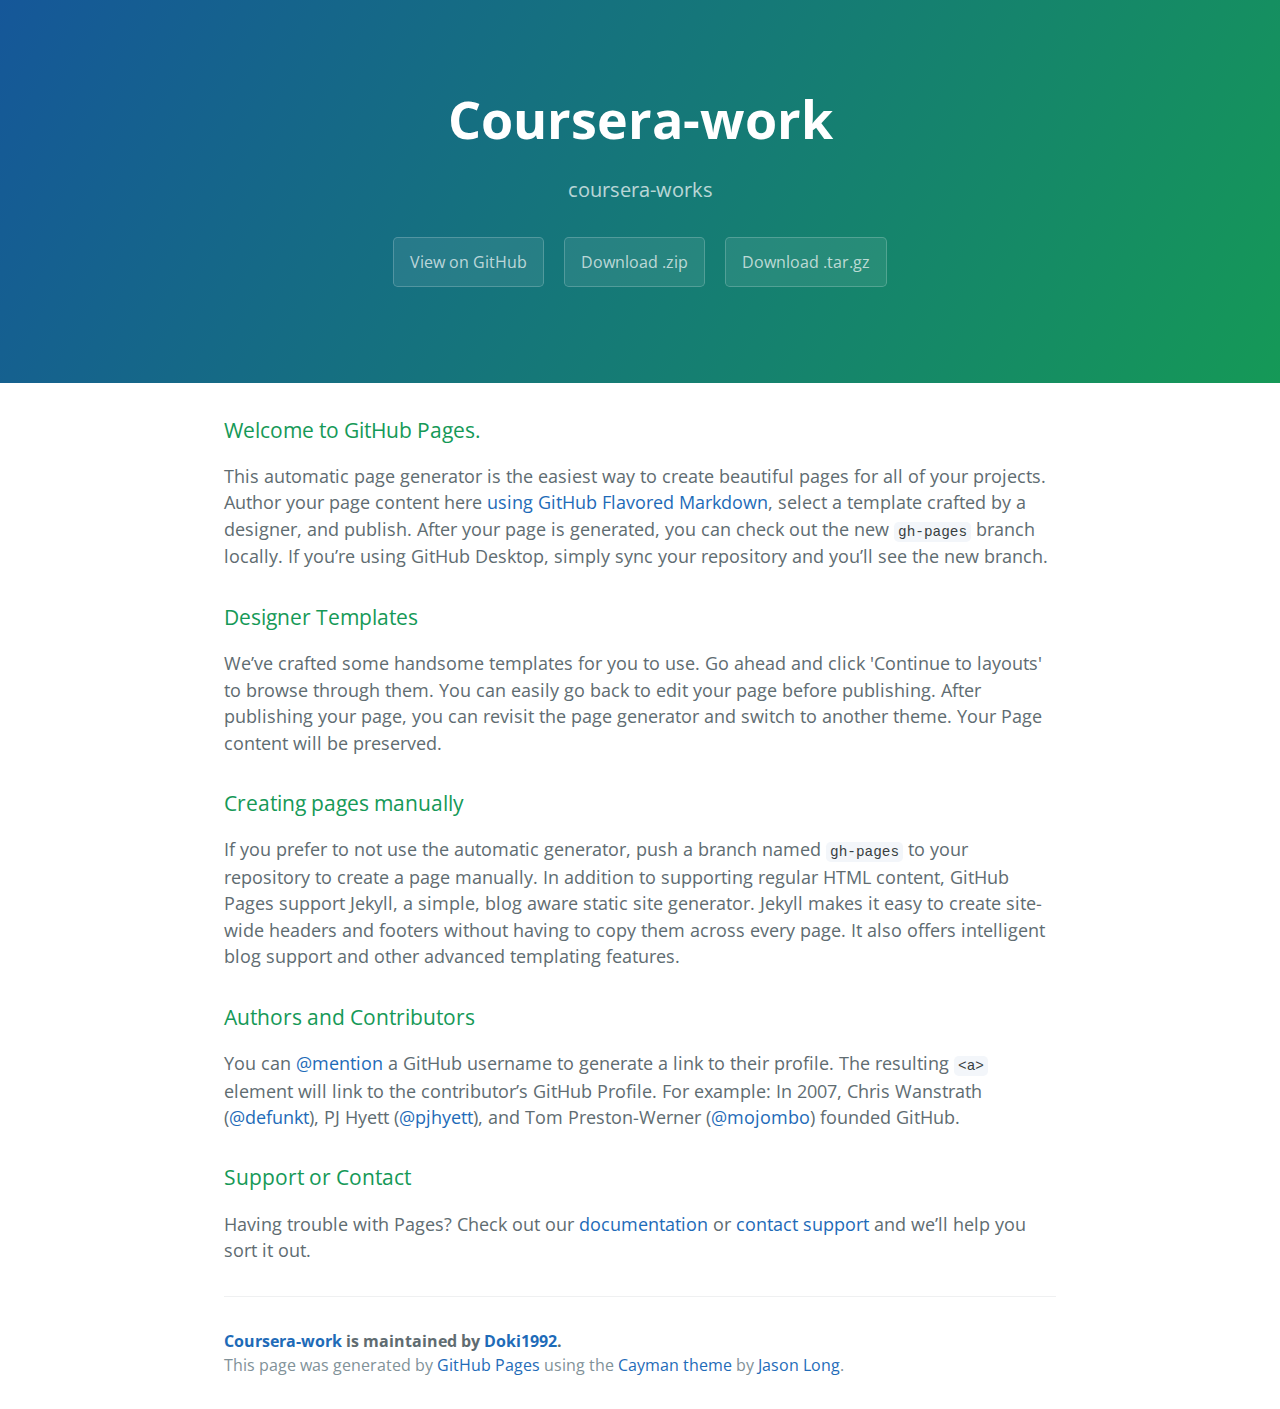
<file: index.html>
<!DOCTYPE html>
<html lang="en-us">
  <head>
    <meta charset="UTF-8">
    <title>Coursera-work by Doki1992</title>
    <meta name="viewport" content="width=device-width, initial-scale=1">
    <link rel="stylesheet" type="text/css" href="stylesheets/normalize.css" media="screen">
    <link href='https://fonts.googleapis.com/css?family=Open+Sans:400,700' rel='stylesheet' type='text/css'>
    <link rel="stylesheet" type="text/css" href="stylesheets/stylesheet.css" media="screen">
    <link rel="stylesheet" type="text/css" href="stylesheets/github-light.css" media="screen">
  </head>
  <body>
    <section class="page-header">
      <h1 class="project-name">Coursera-work</h1>
      <h2 class="project-tagline">coursera-works</h2>
      <a href="https://github.com/Doki1992/coursera-work" class="btn">View on GitHub</a>
      <a href="https://github.com/Doki1992/coursera-work/zipball/master" class="btn">Download .zip</a>
      <a href="https://github.com/Doki1992/coursera-work/tarball/master" class="btn">Download .tar.gz</a>
    </section>

    <section class="main-content">
      <h3>
<a id="welcome-to-github-pages" class="anchor" href="#welcome-to-github-pages" aria-hidden="true"><span aria-hidden="true" class="octicon octicon-link"></span></a>Welcome to GitHub Pages.</h3>

<p>This automatic page generator is the easiest way to create beautiful pages for all of your projects. Author your page content here <a href="https://guides.github.com/features/mastering-markdown/">using GitHub Flavored Markdown</a>, select a template crafted by a designer, and publish. After your page is generated, you can check out the new <code>gh-pages</code> branch locally. If you’re using GitHub Desktop, simply sync your repository and you’ll see the new branch.</p>

<h3>
<a id="designer-templates" class="anchor" href="#designer-templates" aria-hidden="true"><span aria-hidden="true" class="octicon octicon-link"></span></a>Designer Templates</h3>

<p>We’ve crafted some handsome templates for you to use. Go ahead and click 'Continue to layouts' to browse through them. You can easily go back to edit your page before publishing. After publishing your page, you can revisit the page generator and switch to another theme. Your Page content will be preserved.</p>

<h3>
<a id="creating-pages-manually" class="anchor" href="#creating-pages-manually" aria-hidden="true"><span aria-hidden="true" class="octicon octicon-link"></span></a>Creating pages manually</h3>

<p>If you prefer to not use the automatic generator, push a branch named <code>gh-pages</code> to your repository to create a page manually. In addition to supporting regular HTML content, GitHub Pages support Jekyll, a simple, blog aware static site generator. Jekyll makes it easy to create site-wide headers and footers without having to copy them across every page. It also offers intelligent blog support and other advanced templating features.</p>

<h3>
<a id="authors-and-contributors" class="anchor" href="#authors-and-contributors" aria-hidden="true"><span aria-hidden="true" class="octicon octicon-link"></span></a>Authors and Contributors</h3>

<p>You can <a href="https://help.github.com/articles/basic-writing-and-formatting-syntax/#mentioning-users-and-teams" class="user-mention">@mention</a> a GitHub username to generate a link to their profile. The resulting <code>&lt;a&gt;</code> element will link to the contributor’s GitHub Profile. For example: In 2007, Chris Wanstrath (<a href="https://github.com/defunkt" class="user-mention">@defunkt</a>), PJ Hyett (<a href="https://github.com/pjhyett" class="user-mention">@pjhyett</a>), and Tom Preston-Werner (<a href="https://github.com/mojombo" class="user-mention">@mojombo</a>) founded GitHub.</p>

<h3>
<a id="support-or-contact" class="anchor" href="#support-or-contact" aria-hidden="true"><span aria-hidden="true" class="octicon octicon-link"></span></a>Support or Contact</h3>

<p>Having trouble with Pages? Check out our <a href="https://help.github.com/pages">documentation</a> or <a href="https://github.com/contact">contact support</a> and we’ll help you sort it out.</p>

      <footer class="site-footer">
        <span class="site-footer-owner"><a href="https://github.com/Doki1992/coursera-work">Coursera-work</a> is maintained by <a href="https://github.com/Doki1992">Doki1992</a>.</span>

        <span class="site-footer-credits">This page was generated by <a href="https://pages.github.com">GitHub Pages</a> using the <a href="https://github.com/jasonlong/cayman-theme">Cayman theme</a> by <a href="https://twitter.com/jasonlong">Jason Long</a>.</span>
      </footer>

    </section>

  
  </body>
</html>
</file>
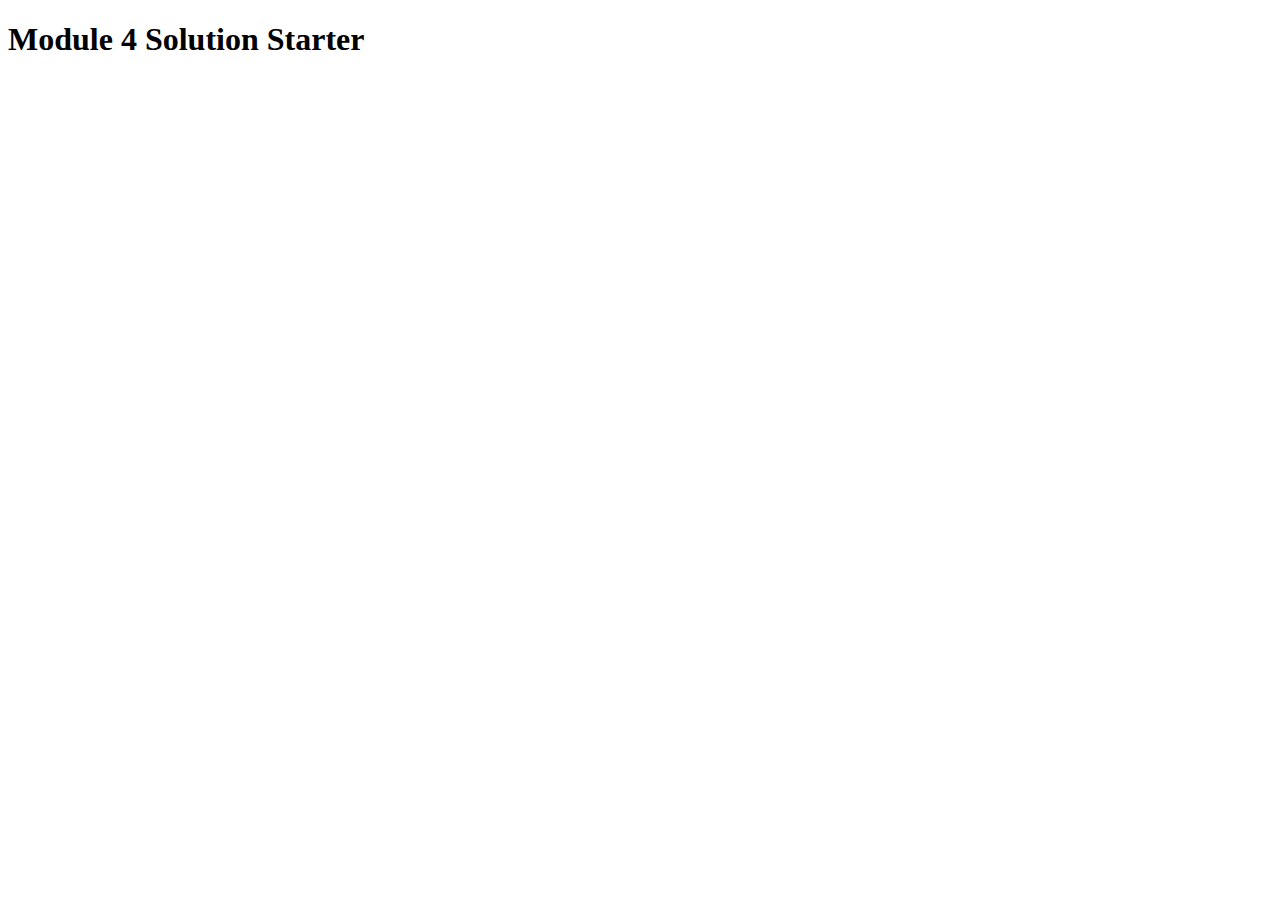
<file: easier/index.html>
<!DOCTYPE html>
<html>
<head>
  <meta charset="utf-8">
  <title>Module 4 Solution Starter</title>
  <script src="SpeakHello.js"></script>
  <script src="SpeakGoodBye.js"></script>
  <script src="script.js"></script>
</head>
<body>
  <h1>Module 4 Solution Starter</h1>
</body>
</html>
</file>
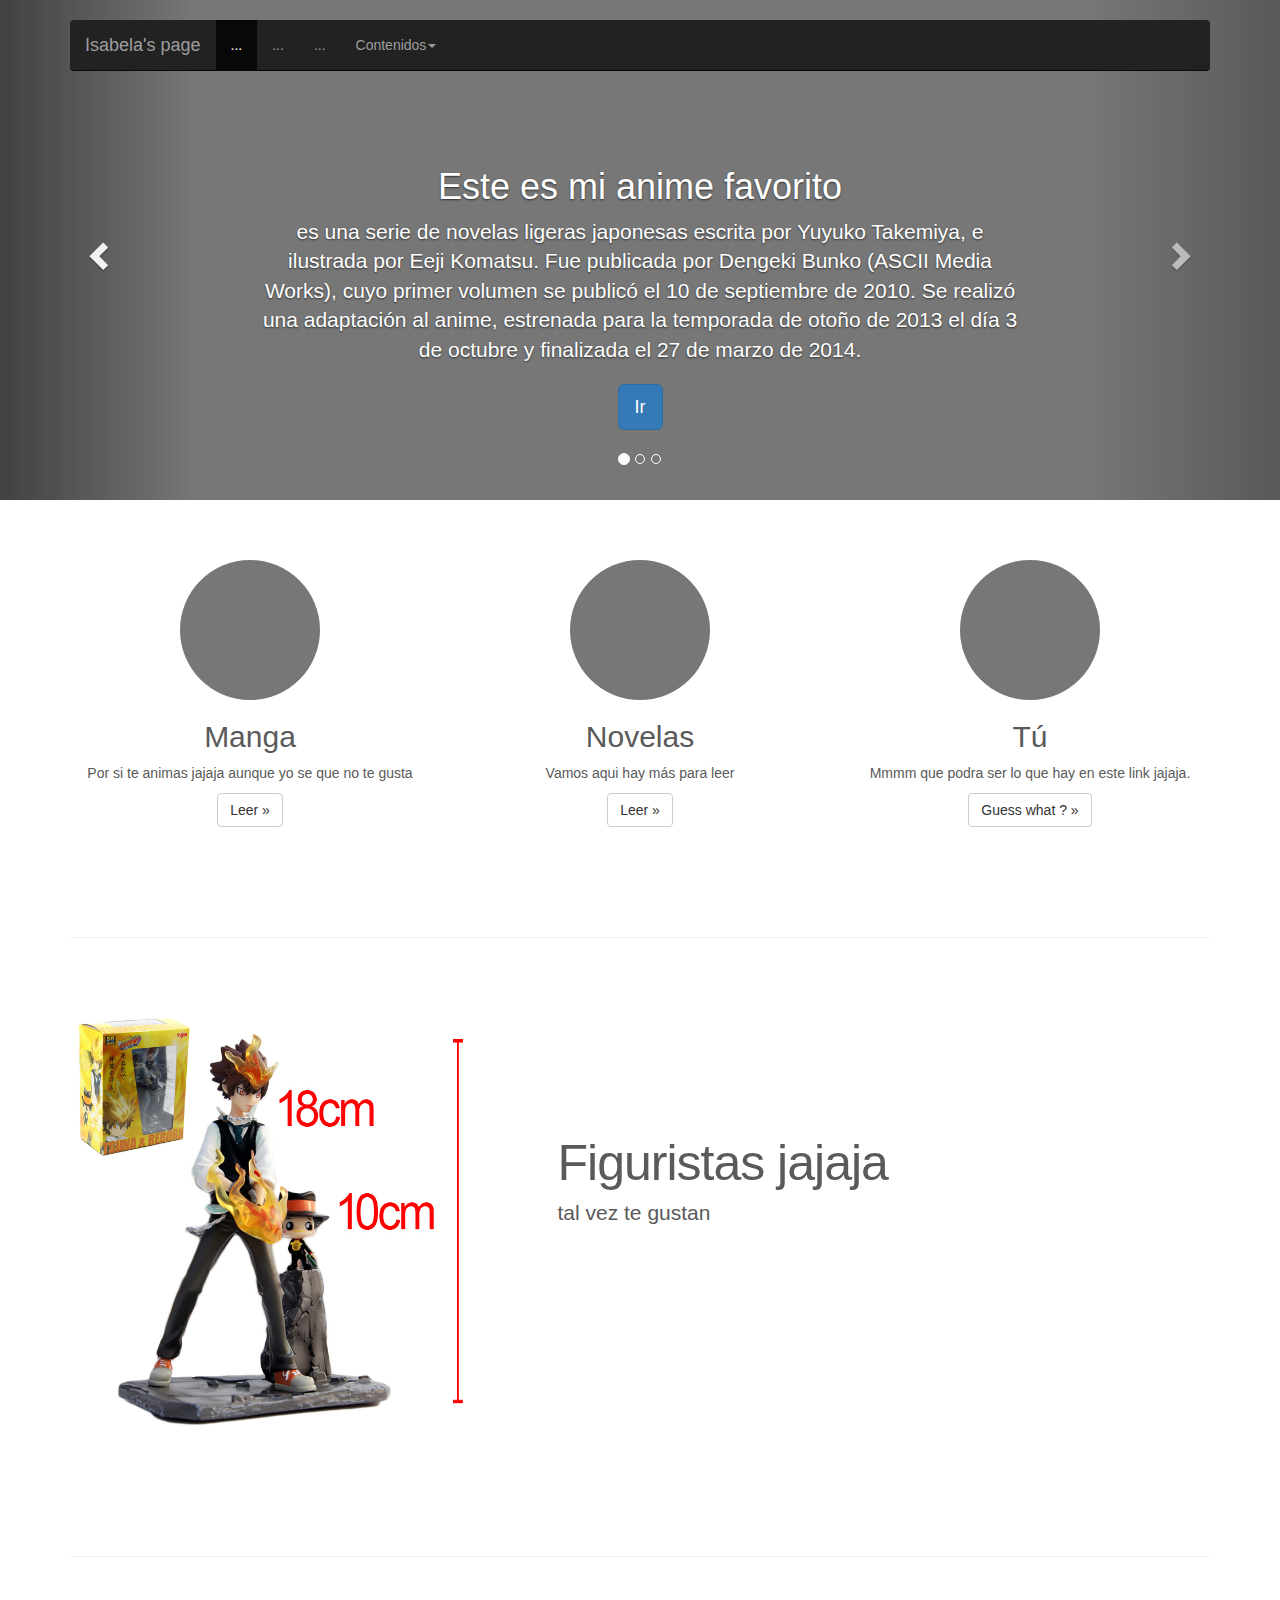
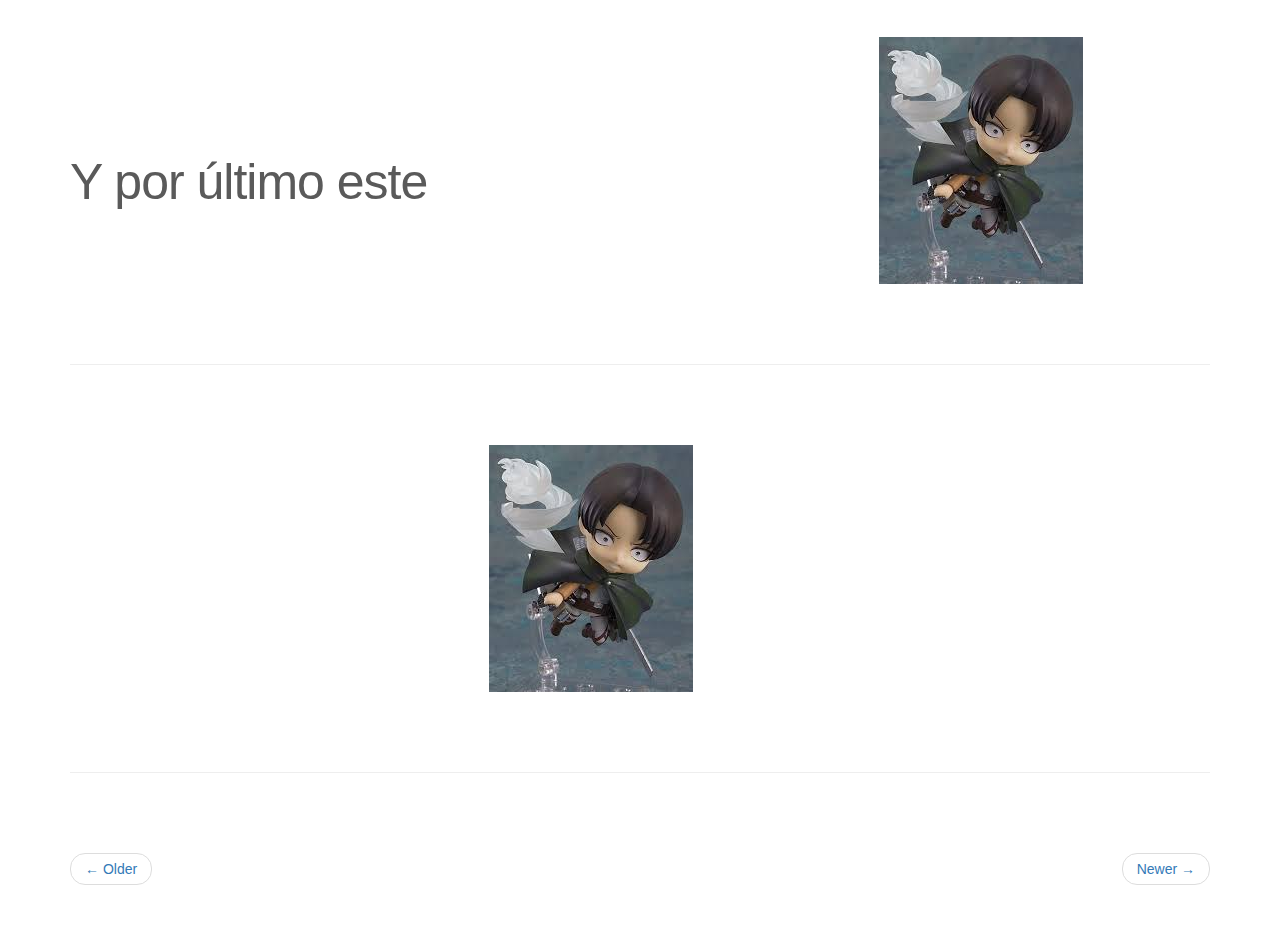
<file: isabel/index.html>
<!DOCTYPE html>
<html lang="en">
  <head>
    <meta charset="utf-8">
    <meta http-equiv="X-UA-Compatible" content="IE=edge">
    <meta name="viewport" content="width=device-width, initial-scale=1">
    <!-- The above 3 meta tags *must* come first in the head; any other head content must come *after* these tags -->
    <meta name="description" content="">
    <meta name="author" content="">
    <link rel="icon" href="../../favicon.ico">

    <title>Rise</title>

    <!-- Bootstrap core CSS -->
    <link href="css/bootstrap.min.css" rel="stylesheet">

    <!-- IE10 viewport hack for Surface/desktop Windows 8 bug -->
    <link href="css/ie10-viewport-bug-workaround.css" rel="stylesheet">

    <!-- Just for debugging purposes. Don't actually copy these 2 lines! -->
    <!--[if lt IE 9]><script src="../../assets/js/ie8-responsive-file-warning.js"></script><![endif]-->
    <script src="js/ie-emulation-modes-warning.js"></script>

    <!-- HTML5 shim and Respond.js for IE8 support of HTML5 elements and media queries -->
    <!--[if lt IE 9]>
      <script src="https://oss.maxcdn.com/html5shiv/3.7.3/html5shiv.min.js"></script>
      <script src="https://oss.maxcdn.com/respond/1.4.2/respond.min.js"></script>
    <![endif]-->

    <!-- Custom styles for this template -->
    <link href="css/carousel.css" rel="stylesheet">
  </head>
<!-- NAVBAR
================================================== -->
  <body id="cuerpo">
    <div class="navbar-wrapper">
      <div class="container">

        <nav class="navbar navbar-inverse navbar-static-top">
          <div class="container">
            <div class="navbar-header">
              <button type="button" class="navbar-toggle collapsed" data-toggle="collapse" data-target="#navbar" aria-expanded="false" aria-controls="navbar">
                <span class="sr-only">Toggle navigation</span>
                <span class="icon-bar"></span>
                <span class="icon-bar"></span>
                <span class="icon-bar"></span>
              </button>
              <a class="navbar-brand" href="#">Isabela's page</a>
            </div>
            <div id="navbar" class="navbar-collapse collapse">
              <ul class="nav navbar-nav">
                <li class="active"><a href="#">...</a></li>
                <li><a href="#about">...</a></li>
                <li><a href="#contact">...</a></li>
                <li class="dropdown">
                  <a href="#" class="dropdown-toggle" data-toggle="dropdown" role="button" aria-haspopup="true" aria-expanded="false">Contenidos<span class="caret"></span></a>
                  <ul class="dropdown-menu">
                    <li><a href="images/Levi.png">Foto de levi ;-)</a></li>
                    <li><a href="contenido/Utsuro no Hako to Zero no Maria Volumen 1.pdf">Tomo 1 ;-)</a></l>
                    <li role="separator" class="divider"></li>
                    <li class="dropdown-header">Nav header</li>
                    <li><a href="https://youtu.be/aRrQwxuyBuA" target="_blank">Esta cancion me recuerda a ti</a></li>
                    <li><a href="#">Esta es la letra de la cancion en español</a></li>
                  </ul>
                </li>
              </ul>
            </div>
          </div>
        </nav>

      </div>
    </div>


    <!-- Carousel
    ================================================== -->
    <div id="myCarousel" class="carousel slide" data-ride="carousel">
      <!-- Indicators -->
      <ol class="carousel-indicators">
        <li data-target="#myCarousel" data-slide-to="0" class="active"></li>
        <li data-target="#myCarousel" data-slide-to="1"></li>
        <li data-target="#myCarousel" data-slide-to="2"></li>
      </ol>
      <div class="carousel-inner" role="listbox">
        <div class="item active">
          <img class="first-slide" src="[data-uri]" alt="First slide">
          <div class="container">
            <div class="carousel-caption">
              <h1>Este es mi anime favorito</h1>
              <p>es una serie de novelas ligeras japonesas escrita por Yuyuko Takemiya, e ilustrada por Eeji Komatsu. Fue publicada por Dengeki Bunko (ASCII Media Works), cuyo primer volumen se publicó el 10 de septiembre de 2010. Se realizó una adaptación al anime, estrenada para la temporada de otoño de 2013 el día 3 de octubre y finalizada el 27 de marzo de 2014.</p>
              <p><a class="btn btn-lg btn-primary" href="http://animeflv.net/ver/22297/golden-time-1" target="_blanck" role="button">Ir</a></p>
            </div>
          </div>
        </div>
        <div class="item">
          <img class="second-slide" src="[data-uri]" alt="Second slide">
          <div class="container">
            <div class="carousel-caption">
              <h1>Yo creo que esta canción te gustara</h1>
              <p>Es de uno de los animes más interesantes que he visto ;)</p>
              <p><a class="btn btn-lg btn-primary" href="https://youtu.be/pQyjzmB_YeU" target="_blanck" role="button">Ver el video</a></p>
            </div>
          </div>
        </div>
        <div class="item">
          <img class="third-slide" src="[data-uri]" alt="Third slide">
          <div class="container">
            <div class="carousel-caption">
              <h1>Esta canción me recuerda a ti jajaja</h1>
              <p>Haber que piensas de ella jajajaja. Pienso que es muy atinada por lo que siento por tí en estos momentos.
              </p>
              <p><a class="btn btn-lg btn-primary" href="https://youtu.be/48VSP-atSeI" target="_blanck" role="button">Ver el video</a></p>
            </div>
          </div>
        </div>
      </div>
      <a class="left carousel-control" href="#myCarousel" role="button" data-slide="prev">
        <span class="glyphicon glyphicon-chevron-left" aria-hidden="true"></span>
        <span class="sr-only">Anterior</span>
      </a>
      <a class="right carousel-control" href="#myCarousel" role="button" data-slide="next">
        <span class="glyphicon glyphicon-chevron-right" aria-hidden="true"></span>
        <span class="sr-only">Siguiente</span>
      </a>
    </div><!-- /.carousel -->


    <!-- Marketing messaging and featurettes
    ================================================== -->
    <!-- Wrap the rest of the page in another container to center all the content. -->

    <div class="container marketing">

      <!-- Three columns of text below the carousel -->
      <div class="row">
        <div class="col-lg-4">
          <img class="img-circle" src="[data-uri]" alt="Generic placeholder image" width="140" height="140">
          <h2>Manga</h2>
          <p>Por si te animas jajaja aunque yo se que no te gusta</p>
          <p><a class="btn btn-default" href="http://es.ninemanga.com/" role="button">Leer &raquo;</a></p>
        </div><!-- /.col-lg-4 -->
        <div class="col-lg-4">
          <img class="img-circle" src="[data-uri]" alt="Generic placeholder image" width="140" height="140">
          <h2>Novelas</h2>
          <p>Vamos aqui hay más para leer</p>
          <p><a class="btn btn-default" href="https://universonl.wordpress.com/novelas-ligeras/" target="_blank" role="button">Leer &raquo;</a></p>
        </div><!-- /.col-lg-4 -->
        <div class="col-lg-4">
          <img class="img-circle" src="[data-uri]" alt="Generic placeholder image" width="140" height="140">
          <h2>Tú</h2>
          <p>Mmmm que podra ser lo que hay en este link jajaja.</p>
          <p><a class="btn btn-default" href="#" role="button">Guess what ? &raquo;</a></p>
        </div><!-- /.col-lg-4 -->
      </div><!-- /.row -->


      <!-- START THE FEATURETTES -->

      <hr class="featurette-divider">

      <div class="row featurette">
        <div class="col-md-7 col-md-push-5">
          <h2 class="featurette-heading">Figuristas jajaja<span class="text-muted"></span></h2>
          <p class="lead">tal vez te gustan </p>
        </div>
        <div class="col-md-5 col-md-pull-7">
          <img class="featurette-image img-responsive center-block" data-src="/500x500/auto" src="images/c.jpg" alt="Generic placeholder image" >
        </div>
      </div>

      <hr class="featurette-divider">

      <div class="row featurette">
        <div class="col-md-7">
          <h2 class="featurette-heading">Y por último este <span class="text-muted"></span></h2>
          <p class="lead"></p>
        </div>
        <div class="col-md-5">
          <img class="featurette-image img-responsive center-block" data-src="/500x500/auto" src="images/l.jpeg" alt="Generic placeholder image" >
        </div>
      </div>

      <hr class="featurette-divider">


      <div class="row featurette" onfocus="alert("presiona newer u older para ver las fotos")">
        <div class="col-md-5 col-md-offset-3">
          <img  id="imagen" class="featurette-image img-responsive center-block" data-src="/500x500/auto" src="images/l.jpeg" alt="Generic placeholder image" >
        </div>
      </div>




      <hr class="featurette-divider">
      <nav aria-label="...">
<ul class="pager">
    <li class="previous"><a  onclick="addr()" type="button"><span aria-hidden="true">&larr;</span> Older</a></li>
    <li class="next"><a  onclick="addi(-1)">Newer <span aria-hidden="true" type="button">&rarr;</span></a></li>
  </ul>
</nav>


      
    <!-- Bootstrap core JavaScript
    ================================================== -->
    <!-- Placed at the end of the document so the pages load faster -->
    <script src="https://ajax.googleapis.com/ajax/libs/jquery/1.12.4/jquery.min.js"></script>
    <script>window.jQuery || document.write('<script src="js/jquery.min.js"><\/script>')</script>
    <script src="js/bootstrap.min.js"></script>
    <!-- Just to make our placeholder images work. Don't actually copy the next line! -->
    <script src="js/holder.min.js"></script>
    <script src="js/isa.js"></script>
    <!-- IE10 viewport hack for Surface/desktop Windows 8 bug -->
    <script src="js/ie10-viewport-bug-workaround.js"></script>
  </body>
</html>
</file>
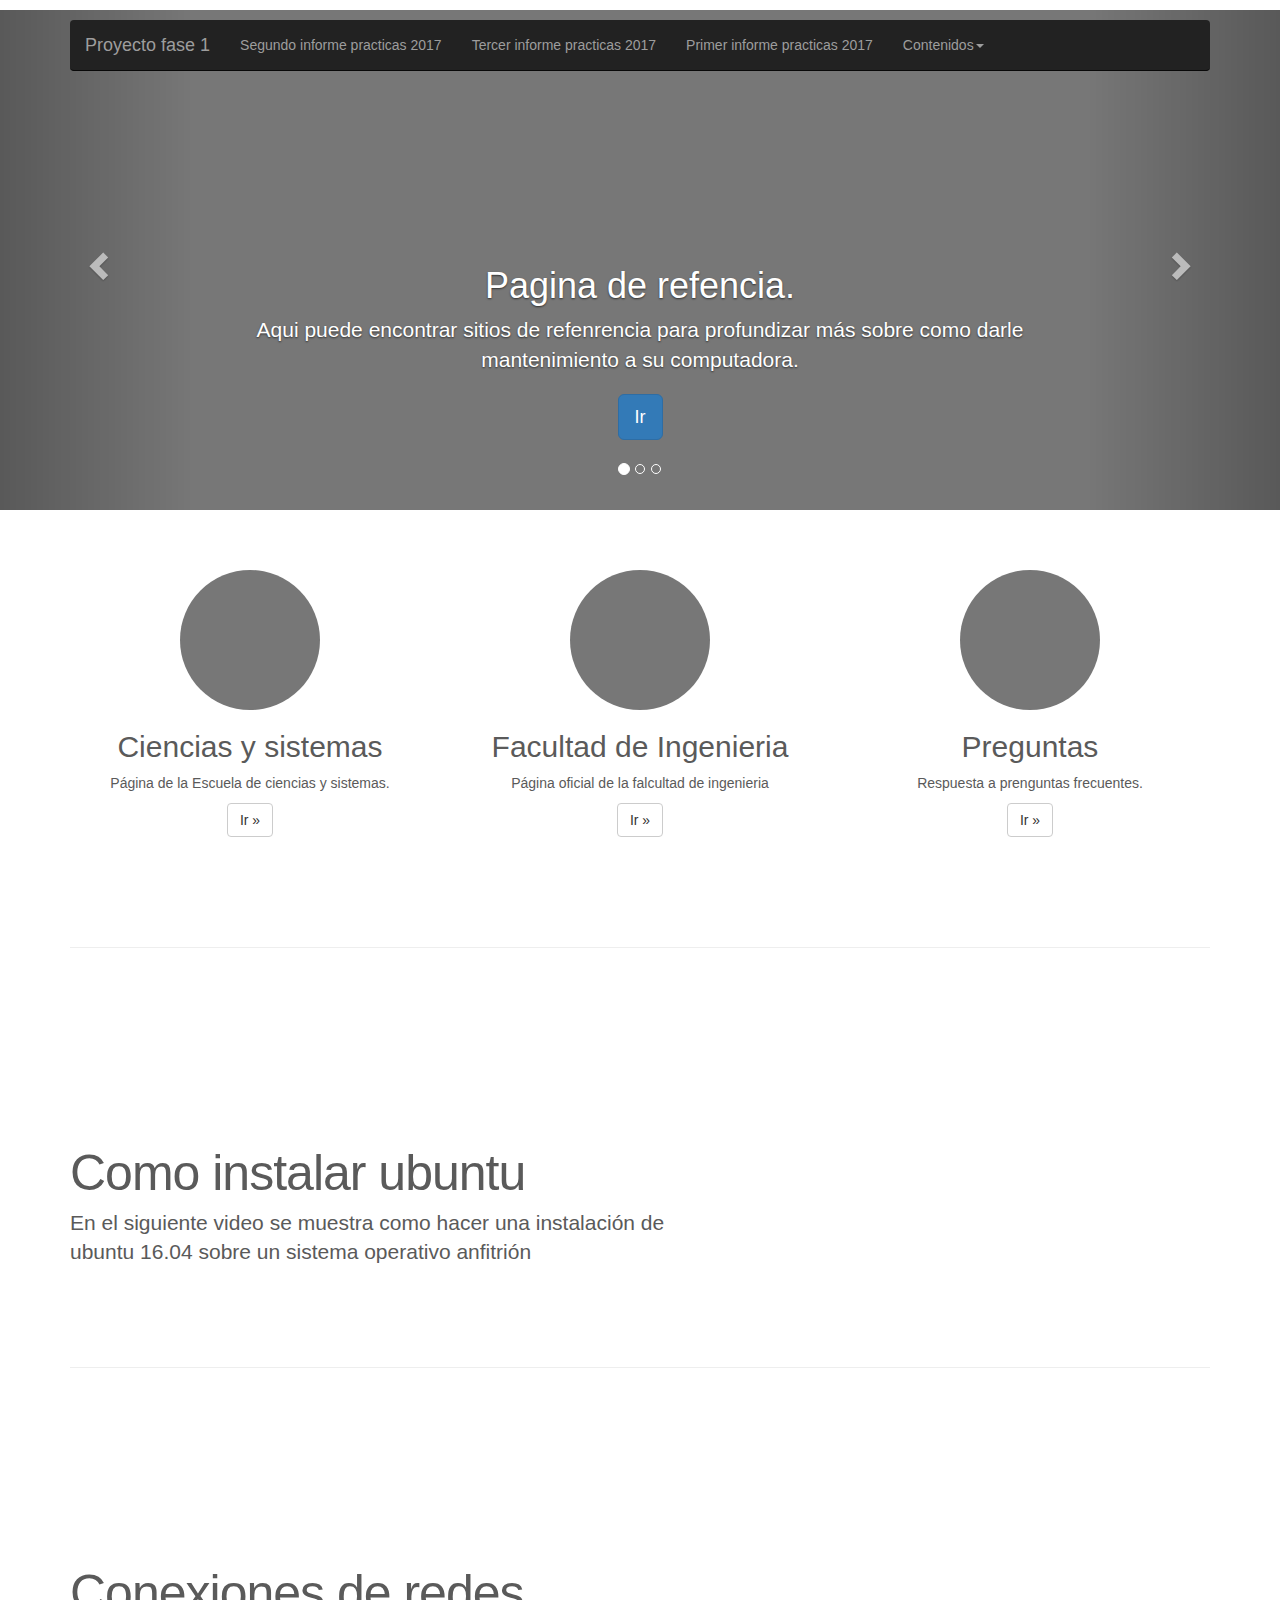
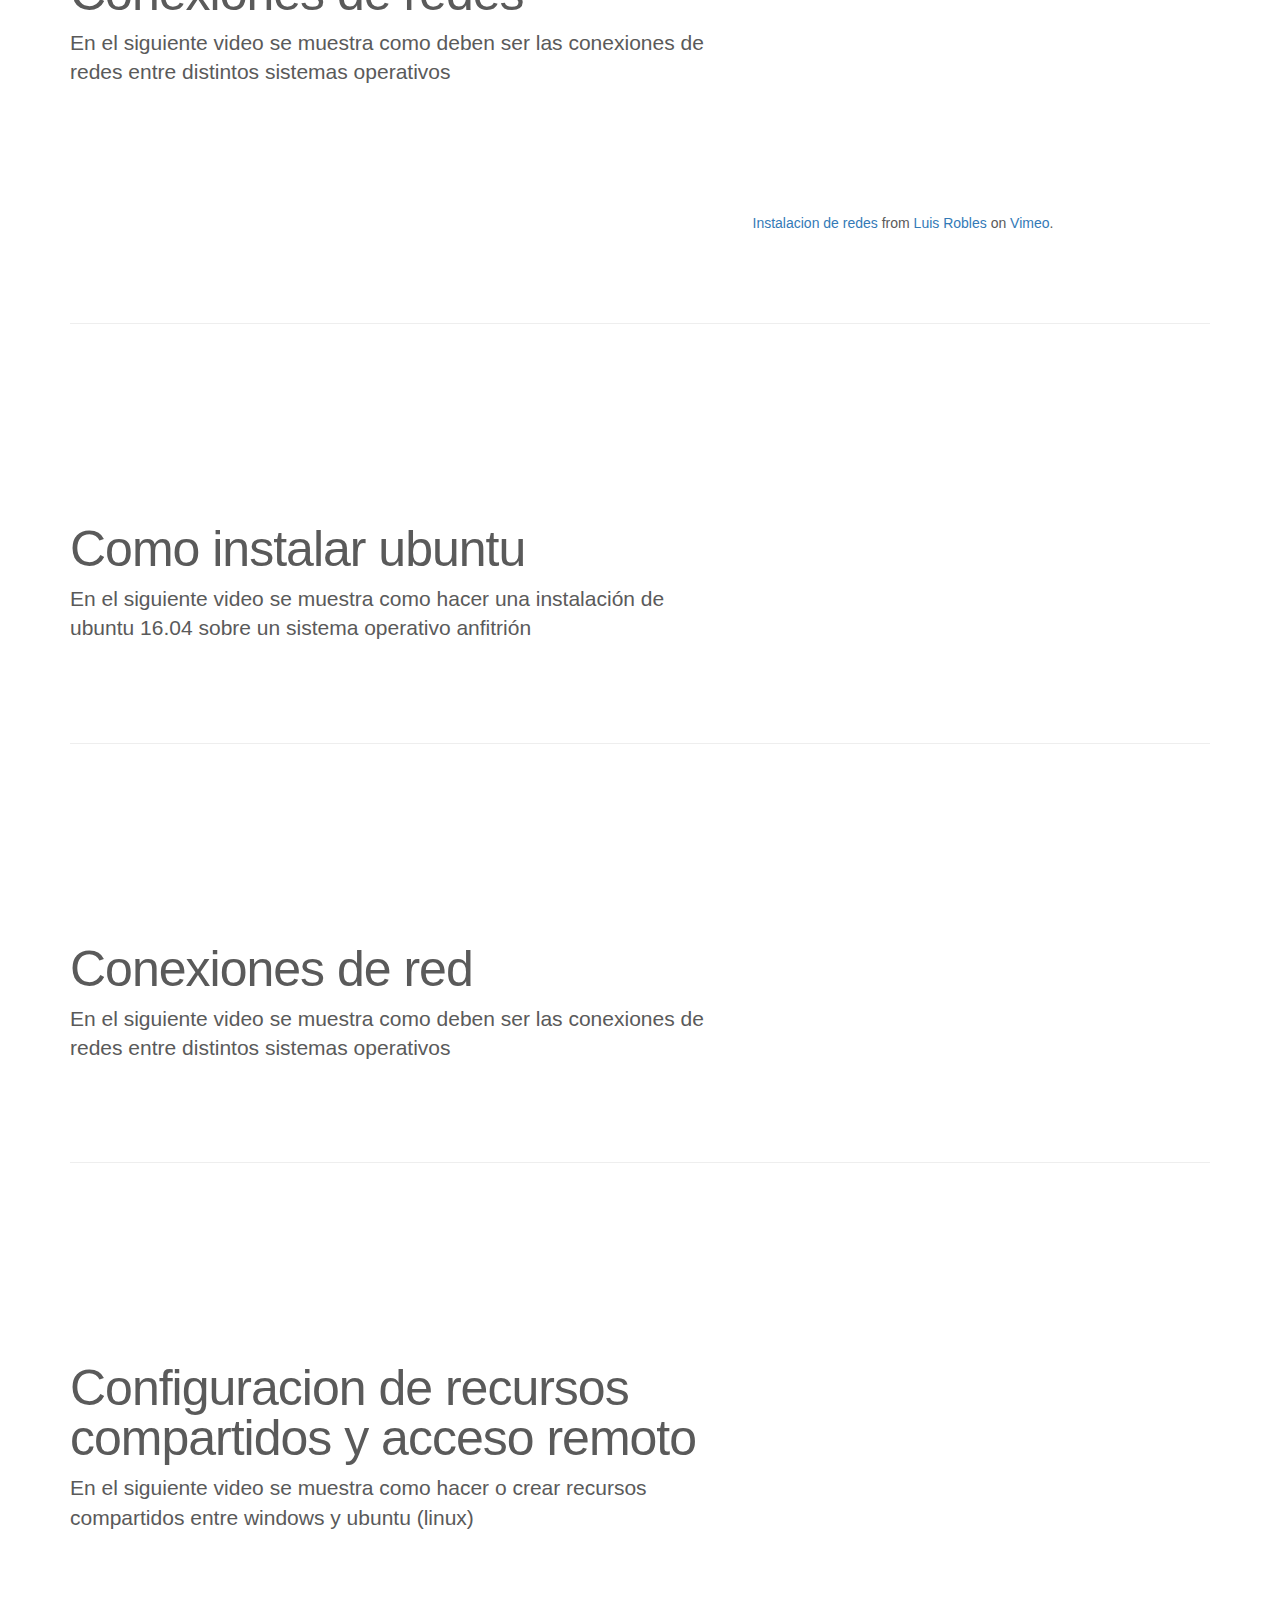
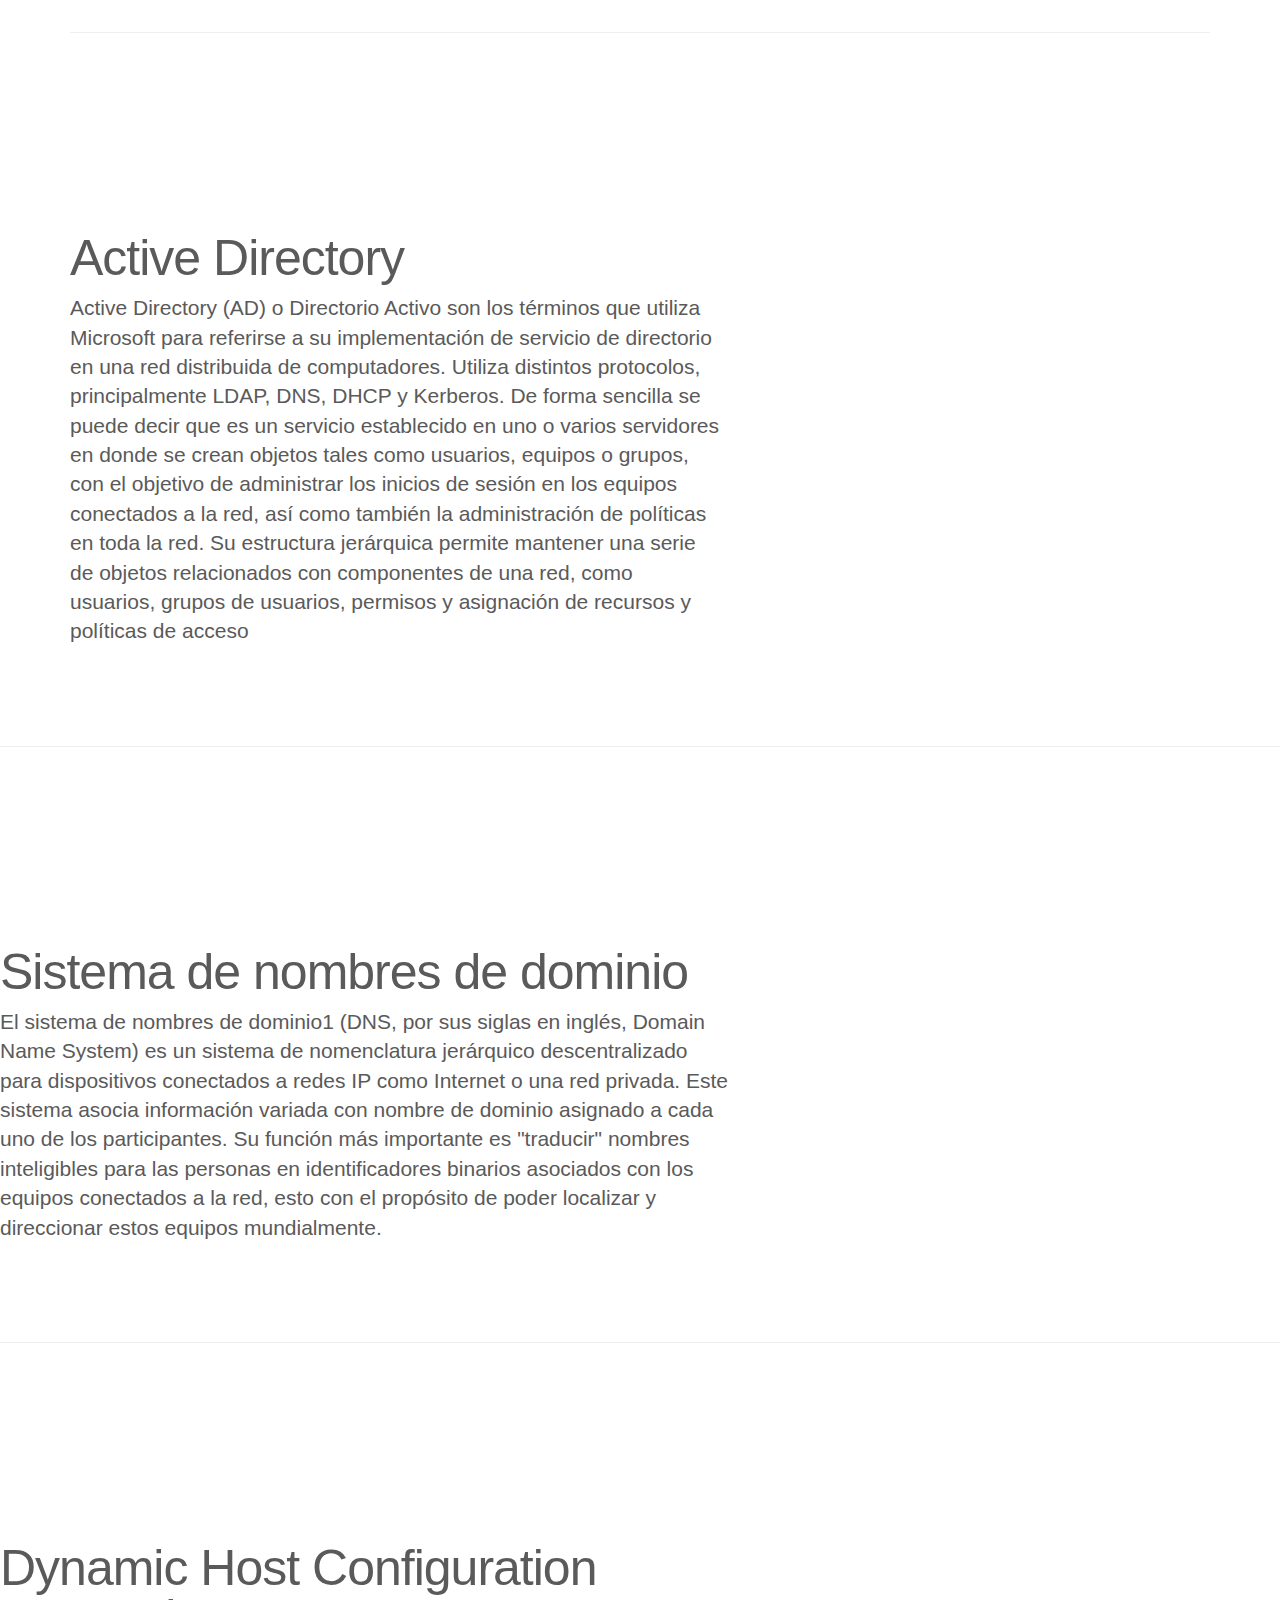
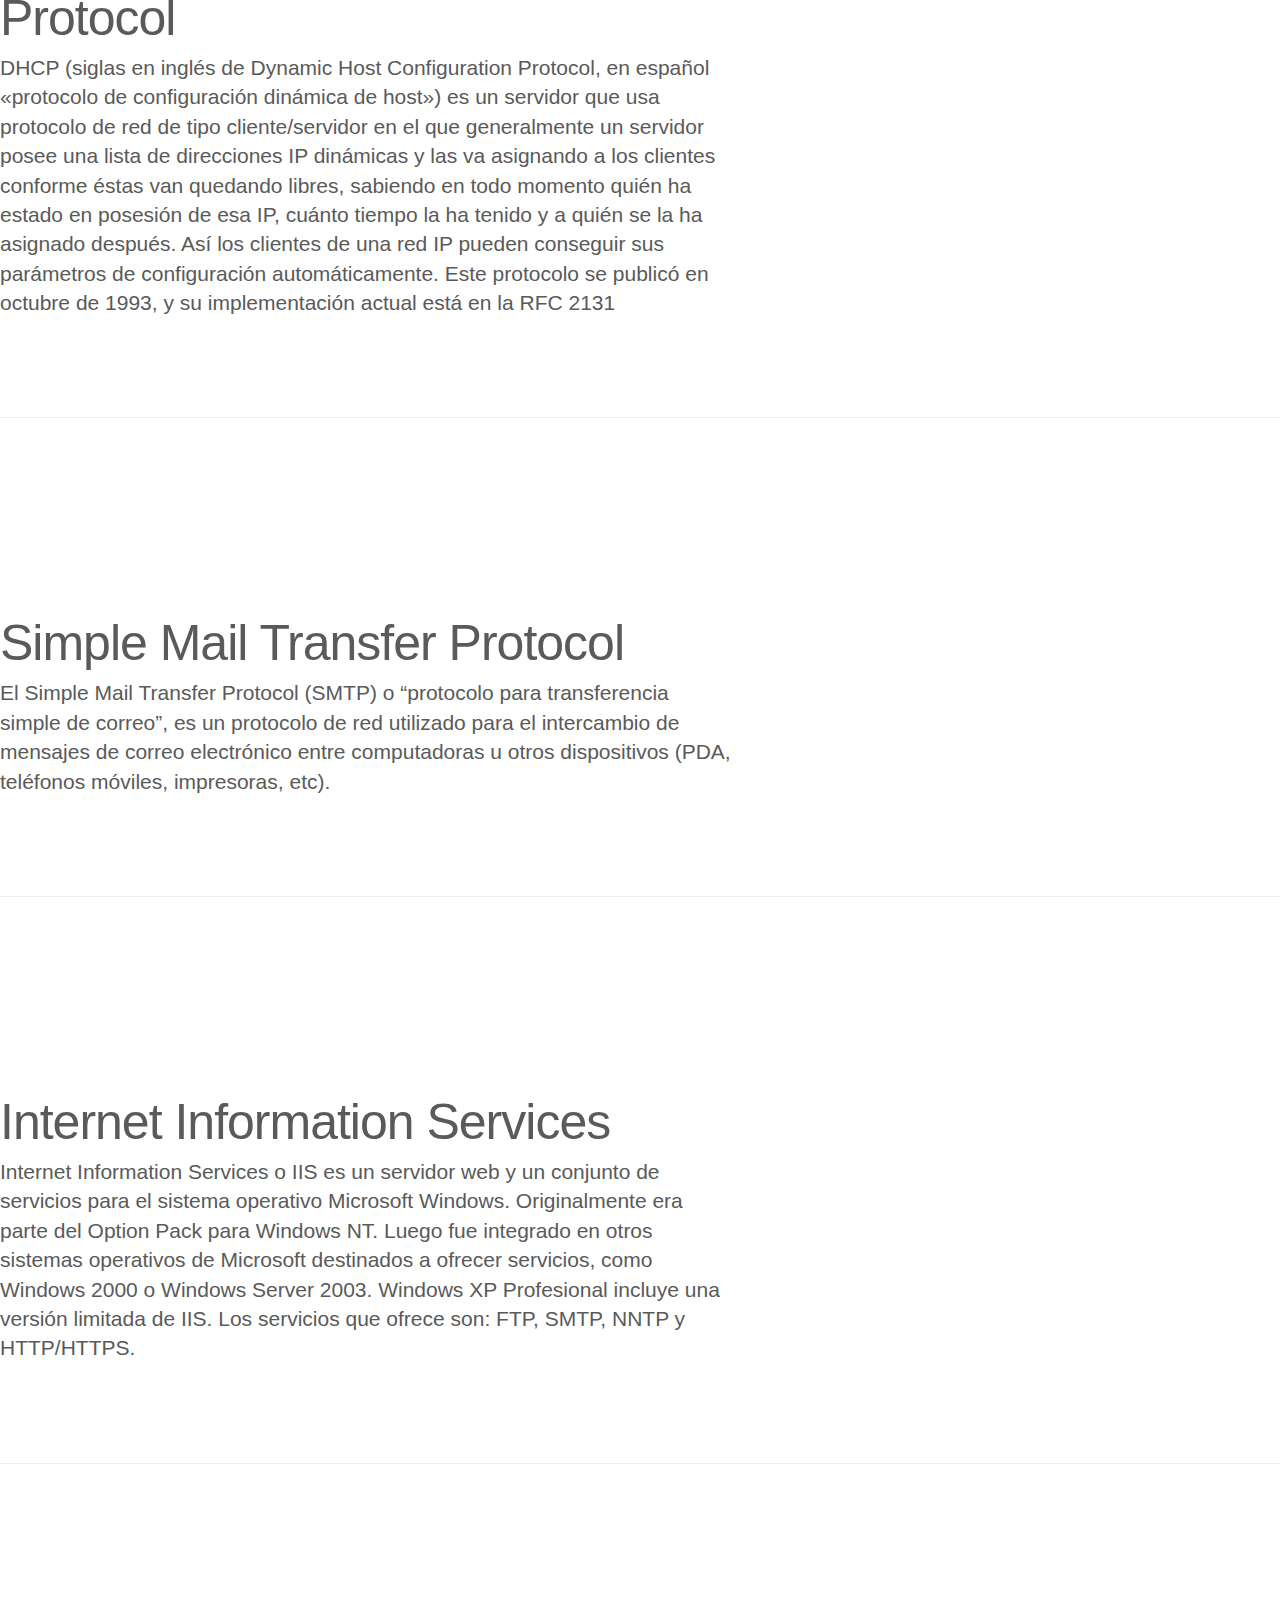
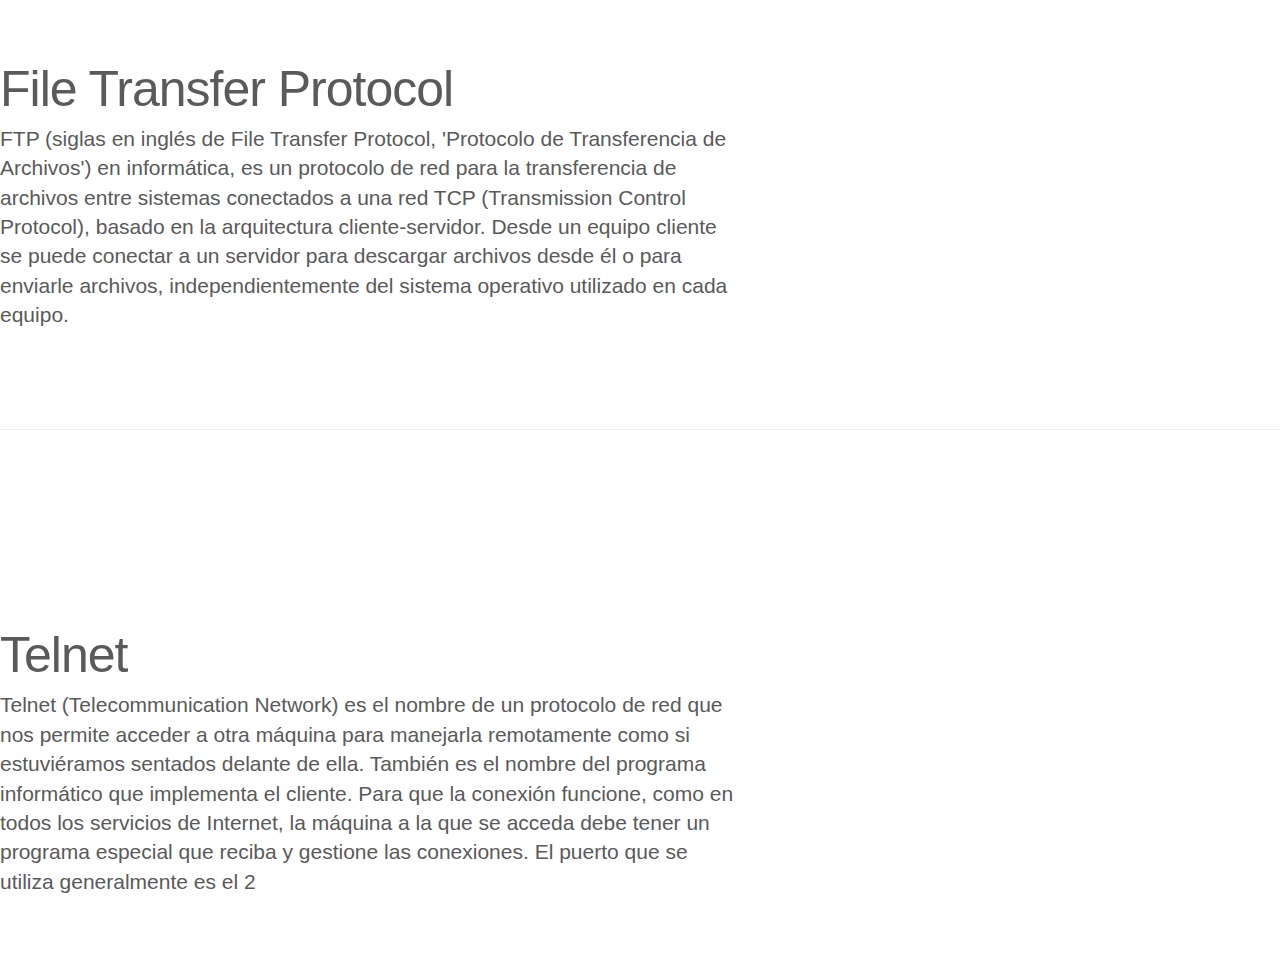
<file: site/index.html>
<!DOCTYPE html>
<html lang="en">
  <head>
    <meta charset="utf-8">
    <meta http-equiv="X-UA-Compatible" content="IE=edge">
    <meta name="viewport" content="width=device-width, initial-scale=1">
    <!-- The above 3 meta tags *must* come first in the head; any other head content must come *after* these tags -->
    <meta name="description" content="">
    <meta name="author" content="">
    <link rel="icon" href="../../favicon.ico">

    <title>Practicas i-i 2017</title>

    <!-- Bootstrap core CSS -->
    <link href="css/bootstrap.min.css" rel="stylesheet">

    <!-- IE10 viewport hack for Surface/desktop Windows 8 bug -->
    <link href="css/ie10-viewport-bug-workaround.css" rel="stylesheet">

    <!-- Just for debugging purposes. Don't actually copy these 2 lines! -->
    <!--[if lt IE 9]><script src="../../assets/js/ie8-responsive-file-warning.js"></script><![endif]-->
    <script src="js/ie-emulation-modes-warning.js"></script>

    <!-- HTML5 shim and Respond.js for IE8 support of HTML5 elements and media queries -->
    <!--[if lt IE 9]>
      <script src="https://oss.maxcdn.com/html5shiv/3.7.3/html5shiv.min.js"></script>
      <script src="https://oss.maxcdn.com/respond/1.4.2/respond.min.js"></script>
    <![endif]-->

    <!-- Custom styles for this template -->
    <link href="css/carousel.css" rel="stylesheet">
  </head>
<!-- NAVBAR
================================================== -->
  <body>
    <div class="navbar-wrapper">
      <div class="container">

        <nav class="navbar navbar-inverse navbar-static-top">
          <div class="container">
            <div class="navbar-header">
              <button type="button" class="navbar-toggle collapsed" data-toggle="collapse" data-target="#navbar" aria-expanded="false" aria-controls="navbar">
                <span class="sr-only">Toggle navigation</span>
                <span class="icon-bar"></span>
                <span class="icon-bar"></span>
                <span class="icon-bar"></span>
              </button>
              <a class="navbar-brand" href="#final">Proyecto fase 1</a>
            </div>
            <div id="navbar" class="navbar-collapse collapse">
              <ul class="nav navbar-nav">
                <li id="si" onclick="cambiar_estado('si')" onmouseover="mostrar_cuadro("si")"><a href="#primera">Segundo informe practicas 2017</a></li>
                <li id="ti" onclick="cambiar_estado('ti')" onclick="mostrar_cuadro("ti")"><a href="#tercero">Tercer informe practicas 2017</a></li>
                <li id="pi" onclick="cambiar_estado('pi')"><a href="#contact">Primer informe practicas 2017</a></li>
                <li class="dropdown">
                  <a href="#" class="dropdown-toggle" data-toggle="dropdown" role="button" aria-haspopup="true" aria-expanded="false">Contenidos<span class="caret"></span></a>
                  <ul class="dropdown-menu">
                  <li class="dropdown-header">Ayuda informe 2</li>
                  <li class=""><a href="contenido/u.pdf">Ayuda   <span class="text-muted">Nuevo</span>-</a></li>
                  <li class=""><a href="contenido/a.pdf">Ayuda   <span class="text-muted">Nuevo</span>-</a></li>
                    <li><a href="contenido/manual.pdf">Manual mantenimiento laptop</a></li>
                    <li><a href="contenido/trifoliar.pdf">Trifoliar mantenimiento laptop</a></li>                    
                    <li role="separator" class="divider"></li>
                    <li class="dropdown-header">Ayuda informe 1</li>
                    <li><a href="contenido/coman.pdf">Código latex manual</a></li>
                    <li><a href="contenido/cotri.pdf">Código latex trifoliar</a></li>
                    <li class="dropdown-header">Ayuda informe 3</li>
                    <li><a href="contenido/Ayuda_informe_3.pdf">Como instalar samba en Ubuntu 14.04</a></li>
                  </ul>
                </li>
              </ul>
            </div>
          </div>
        </nav>

      </div>
    </div>

<div id="cuadro" class="col-md-offset-4"> 
<p id="contenido"> </p>
</div>


    <!-- Carousel
    ================================================== -->
    <div id="myCarousel" class="carousel slide" data-ride="carousel">
      <!-- Indicators -->
      <ol class="carousel-indicators">
        <li data-target="#myCarousel" data-slide-to="0" class="active"></li>
        <li data-target="#myCarousel" data-slide-to="1"></li>
        <li data-target="#myCarousel" data-slide-to="2"></li>
      </ol>
      <div class="carousel-inner" role="listbox">
        <div class="item active">
          <img class="first-slide" src="[data-uri]" alt="First slide">
          <div class="container">
            <div class="carousel-caption">
              <h1>Pagina de refencia.</h1>
              <p>Aqui puede encontrar sitios de refenrencia para profundizar más sobre como darle mantenimiento a su computadora.</p>
              <p><a class="btn btn-lg btn-primary" href="https://intelaf.wordpress.com/2013/11/25/como-hacer-un-mantenimiento-basico-a-una-notebook/" role="button">Ir</a></p>
            </div>
          </div>
        </div>
        <div class="item">
          <img class="second-slide" src="[data-uri]" alt="Second slide">
          <div class="container">
            <div class="carousel-caption">
              <h1>Videos</h1>
              <p>Videos sobre como darle mantenimiento a una laptop</p>
              <p><a class="btn btn-lg btn-primary" href="https://youtu.be/A78OicdWwGA" role="button">Aprender más</a></p>
            </div>
          </div>
        </div>
        <div class="item">
          <img class="third-slide" src="[data-uri]" alt="Third slide">
          <div class="container">
            <div class="carousel-caption">
              <h1>Video de mantenimiento</h1>
              <p>Aca puede encontrar nuestro video tutorial sobre como darle mantenimiento a una computadora personal.
              </p>
              <p><a class="btn btn-lg btn-primary" href="https://youtu.be/ZzwBAKf9oWU" role="button">Ir al video</a></p>
            </div>
          </div>
        </div>
      </div>
      <a class="left carousel-control" href="#myCarousel" role="button" data-slide="prev">
        <span class="glyphicon glyphicon-chevron-left" aria-hidden="true"></span>
        <span class="sr-only">Anterior</span>
      </a>
      <a class="right carousel-control" href="#myCarousel" role="button" data-slide="next">
        <span class="glyphicon glyphicon-chevron-right" aria-hidden="true"></span>
        <span class="sr-only">Siguiente</span>
      </a>
    </div><!-- /.carousel -->


    <!-- Marketing messaging and featurettes
    ================================================== -->
    <!-- Wrap the rest of the page in another container to center all the content. -->

    <div class="container marketing">

      <!-- Three columns of text below the carousel -->
      <div class="row">
        <div class="col-lg-4">
          <img class="img-circle" src="[data-uri]" alt="Generic placeholder image" width="140" height="140">
          <h2>Ciencias y sistemas</h2>
          <p>Página de la Escuela de ciencias y sistemas.</p>
          <p><a class="btn btn-default" href="https://dtt-ecys.org/" role="button">Ir &raquo;</a></p>
        </div><!-- /.col-lg-4 -->
        <div class="col-lg-4">
          <img class="img-circle" src="[data-uri]" alt="Generic placeholder image" width="140" height="140">
          <h2>Facultad de Ingenieria </h2>
          <p>Página oficial de la falcultad de ingenieria </p>
          <p><a class="btn btn-default" href="https://portal.ingenieria.usac.edu.gt/" role="button">Ir &raquo;</a></p>
        </div><!-- /.col-lg-4 -->
        <div class="col-lg-4">
          <img class="img-circle" src="[data-uri]" alt="Generic placeholder image" width="140" height="140">
          <h2>Preguntas</h2>
          <p>Respuesta a prenguntas frecuentes.</p>
          <p><a class="btn btn-default" href="#" role="button">Ir &raquo;</a></p>
        </div><!-- /.col-lg-4 -->
      </div><!-- /.row -->

        <!-- START THE FEATURETTES -->
        <a name="primera"></a>
      <hr class="featurette-divider" >
  
      <div class="row featurette"  name = "Contenido">
        <div class="col-md-7">
          <h2 class="featurette-heading">Como instalar ubuntu <span class="text-muted"></span></h2>
          <p class="lead"> En el siguiente video se muestra como hacer una instalación de ubuntu 16.04 sobre un sistema operativo anfitrión </p>
        </div>
        <div class="col-md-5">
          <div class="embed-responsive embed-responsive-16by9">
            <iframe width="854" height="480" src="https://www.youtube.com/embed/ncjQJ14NNy4" frameborder="0" allowfullscreen class="embed-responsive-item"></iframe>
          </div>
        </div>
      </div>

       <hr class="featurette-divider">

      <div class="row featurette">
        <div class="col-md-7">
          <h2 class="featurette-heading">Conexiones de redes <span class="text-muted"></span></h2>
          <p class="lead">En el siguiente video se muestra como deben ser las conexiones de redes entre distintos sistemas operativos </p>
        </div>
        <div class="col-md-5">
          <iframe src="https://player.vimeo.com/video/205309904" width="640" height="360" frameborder="0" webkitallowfullscreen mozallowfullscreen allowfullscreen class = ""></iframe>
          <p><a href="https://vimeo.com/205309904">Instalacion de redes</a> from <a href="https://vimeo.com/user63217176">Luis Robles</a> on <a href="https://vimeo.com">Vimeo</a>.</p>
        </div>
      </div>


      <hr class="featurette-divider">

      <div class="row featurette">
        <div class="col-md-7">
          <h2 class="featurette-heading">Como instalar ubuntu <span class="text-muted"></span></h2>
          <p class="lead"> En el siguiente video se muestra como hacer una instalación de ubuntu 16.04 sobre un sistema operativo anfitrión </p>
        </div>
        <div class="col-md-5">
          <div class="embed-responsive embed-responsive-16by9">
            <iframe width="854" height="480" src="https://www.youtube.com/embed/ncjQJ14NNy4" frameborder="0" allowfullscreen class="embed-responsive-item"></iframe>
          </div>
        </div>
      </div>


      <hr class="featurette-divider">

      <div class="row featurette">
        <div class="col-md-7">
          <h2 class="featurette-heading">Conexiones de red <span class="text-muted"></span></h2>
          <p class="lead"> En el siguiente video se muestra como deben ser las conexiones de redes entre distintos sistemas operativos</p>
        </div>
        <div class="col-md-5">
          <div class="embed-responsive embed-responsive-16by9">
            <iframe width="854" height="480" src="https://www.youtube.com/embed/Ab7-7ebe-fE" frameborder="0" allowfullscreen class="embed-responsive-item"></iframe>
          </div>
        </div>
      </div>
      

      <a name="tercero"></a>
      <hr class="featurette-divider">

      <div class="row featurette">
        <div class="col-md-7">
          <h2 class="featurette-heading">Configuracion de recursos compartidos y acceso remoto<span class="text-muted"></span></h2>
          <p class="lead"> En el siguiente video se muestra como hacer o crear recursos compartidos entre windows y 
          ubuntu (linux)</p>
        </div>
        <div class="col-md-5">
          <div class="embed-responsive embed-responsive-16by9">
           <iframe width="854" height="480" src="https://www.youtube.com/embed/DSOQIgnOKHg" frameborder="0" allowfullscreen></iframe>
          </div>
        </div>
      </div>

       <a name="final"></a>
      <hr class="featurette-divider">

      <div class="row featurette">
        <div class="col-md-7">
          <h2 class="featurette-heading">Active Directory<span class="text-muted"></span></h2>
          <p class="lead">  Active Directory (AD) o Directorio Activo son los términos que utiliza Microsoft para referirse a su implementación de servicio de directorio en una red distribuida de computadores. Utiliza distintos protocolos, principalmente LDAP, DNS, DHCP y Kerberos.

De forma sencilla se puede decir que es un servicio establecido en uno o varios servidores en donde se crean objetos tales como usuarios, equipos o grupos, con el objetivo de administrar los inicios de sesión en los equipos conectados a la red, así como también la administración de políticas en toda la red.

Su estructura jerárquica permite mantener una serie de objetos relacionados con componentes de una red, como usuarios, grupos de usuarios, permisos y asignación de recursos y políticas de acceso
          </p>
        </div>
        <div class="col-md-5">
          </div>
        </div>
      </div>

<hr class="featurette-divider">

      <div class="row featurette">
        <div class="col-md-7">
          <h2 class="featurette-heading">Sistema de nombres de dominio<span class="text-muted"></span></h2>
          <p class="lead">El sistema de nombres de dominio1 (DNS, por sus siglas en inglés, Domain Name System) es un sistema de nomenclatura jerárquico descentralizado para dispositivos conectados a redes IP como Internet o una red privada. Este sistema asocia información variada con nombre de dominio asignado a cada uno de los participantes. Su función más importante es "traducir" nombres inteligibles para las personas en identificadores binarios asociados con los equipos conectados a la red, esto con el propósito de poder localizar y direccionar estos equipos mundialmente.


          </p>
        </div>
        <div class="col-md-5">
          </div>
        </div>
      </div>

      <hr class="featurette-divider">

      <div class="row featurette">
        <div class="col-md-7">
          <h2 class="featurette-heading">Dynamic Host Configuration Protocol<span class="text-muted"></span></h2>
          <p class="lead">  
          DHCP (siglas en inglés de Dynamic Host Configuration Protocol, en español «protocolo de configuración dinámica de host») es un servidor que usa protocolo de red de tipo cliente/servidor en el que generalmente un servidor posee una lista de direcciones IP dinámicas y las va asignando a los clientes conforme éstas van quedando libres, sabiendo en todo momento quién ha estado en posesión de esa IP, cuánto tiempo la ha tenido y a quién se la ha asignado después. Así los clientes de una red IP pueden conseguir sus parámetros de configuración automáticamente. Este protocolo se publicó en octubre de 1993, y su implementación actual está en la RFC 2131
          </p>
        </div>
        <div class="col-md-5">
          </div>
        </div>
      </div>

      <hr class="featurette-divider">

      <div class="row featurette">
        <div class="col-md-7">
          <h2 class="featurette-heading">Simple Mail Transfer Protocol<span class="text-muted"></span></h2>
          <p class="lead">  
          El Simple Mail Transfer Protocol (SMTP) o “protocolo para transferencia simple de correo”, es un protocolo de red utilizado para el intercambio de mensajes de correo electrónico entre computadoras u otros dispositivos (PDA, teléfonos móviles, impresoras, etc).
          </p>
        </div>
        <div class="col-md-5">
          </div>
        </div>
      </div>


      <hr class="featurette-divider">

      <div class="row featurette">
        <div class="col-md-7">
          <h2 class="featurette-heading">Internet Information Services<span class="text-muted"></span></h2>
          <p class="lead">  
          Internet Information Services o IIS es un servidor web y un conjunto de servicios para el sistema operativo Microsoft Windows. Originalmente era parte del Option Pack para Windows NT. Luego fue integrado en otros sistemas operativos de Microsoft destinados a ofrecer servicios, como Windows 2000 o Windows Server 2003. Windows XP Profesional incluye una versión limitada de IIS. Los servicios que ofrece son: FTP, SMTP, NNTP y HTTP/HTTPS.
          </p>
        </div>
        <div class="col-md-5">
          </div>
        </div>
      </div>

<hr class="featurette-divider">

      <div class="row featurette">
        <div class="col-md-7">
          <h2 class="featurette-heading">File Transfer Protocol<span class="text-muted"></span></h2>
          <p class="lead">  
          FTP (siglas en inglés de File Transfer Protocol, 'Protocolo de Transferencia de Archivos') en informática, es un protocolo de red para la transferencia de archivos entre sistemas conectados a una red TCP (Transmission Control Protocol), basado en la arquitectura cliente-servidor. Desde un equipo cliente se puede conectar a un servidor para descargar archivos desde él o para enviarle archivos, independientemente del sistema operativo utilizado en cada equipo.
          </p>
        </div>
        <div class="col-md-5">
          </div>
        </div>
      </div>

      <hr class="featurette-divider">

      <div class="row featurette">
        <div class="col-md-7">
          <h2 class="featurette-heading">Telnet<span class="text-muted"></span></h2>
          <p class="lead">  
          Telnet (Telecommunication Network) es el nombre de un protocolo de red que nos permite acceder a otra máquina para manejarla remotamente como si estuviéramos sentados delante de ella. También es el nombre del programa informático que implementa el cliente. Para que la conexión funcione, como en todos los servicios de Internet, la máquina a la que se acceda debe tener un programa especial que reciba y gestione las conexiones. El puerto que se utiliza generalmente es el 2
          </p>
        </div>
        <div class="col-md-5">
          </div>
        </div>
      </div>




      <!-- START THE FEATURETTES -->
      
    <!-- Bootstrap core JavaScript
    ================================================== -->
    <!-- Placed at the end of the document so the pages load faster -->
    <script src="https://ajax.googleapis.com/ajax/libs/jquery/1.12.4/jquery.min.js"></script>
    <script>window.jQuery || document.write('<script src="js/jquery.min.js"><\/script>')</script>
    <script src="js/bootstrap.min.js"></script>
    <!-- Just to make our placeholder images work. Don't actually copy the next line! -->
    <script src="js/holder.min.js"></script>
    <script src="js/primero.js"></script>
    <!-- IE10 viewport hack for Surface/desktop Windows 8 bug -->
    <script src="js/ie10-viewport-bug-workaround.js"></script>
  </body>
</html>
</file>
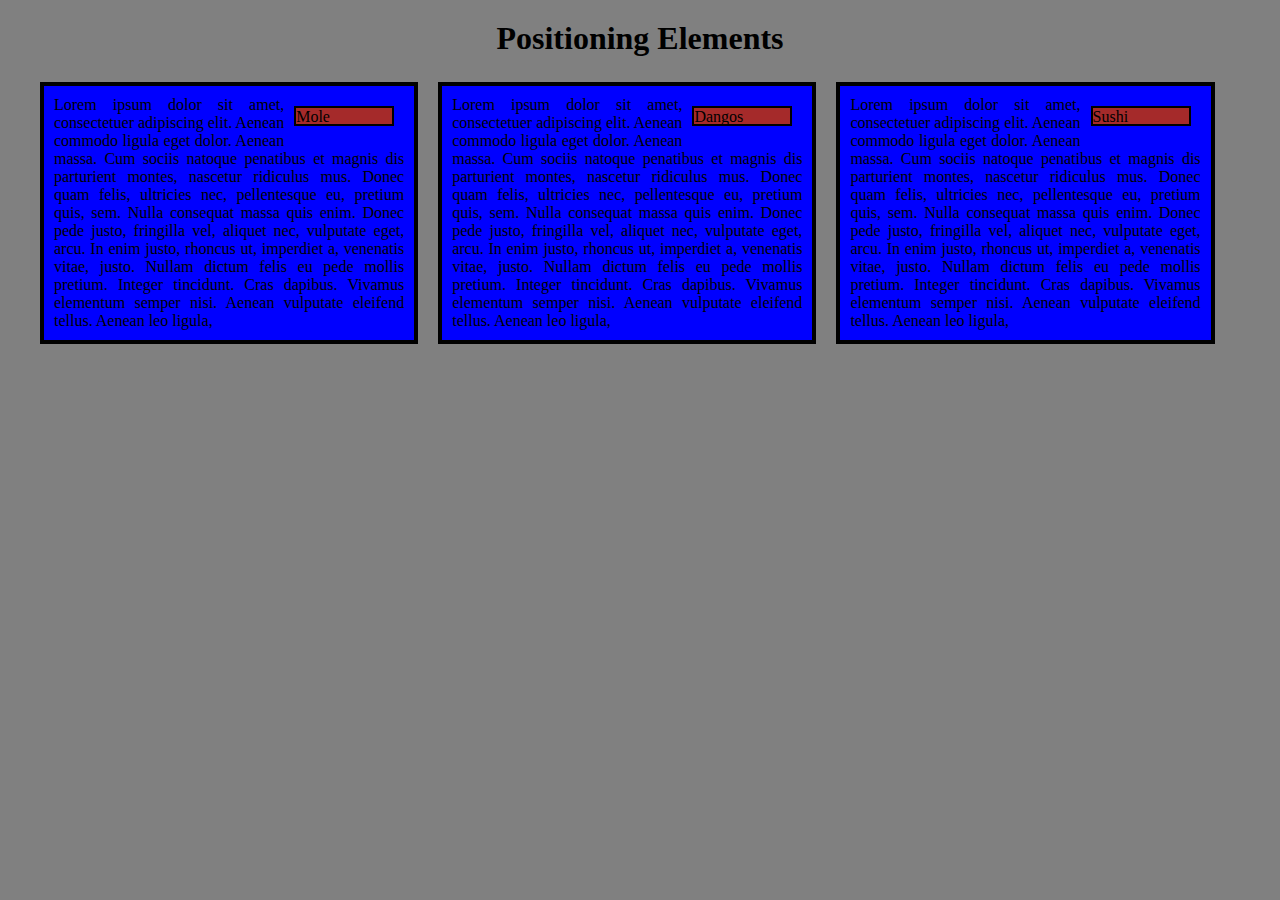
<file: solutions/solution_1.html>
<!DOCTYPE html>
<html>
<head>
<meta charset="utf-8">
<link rel="stylesheet" type="text/css" href="css/style.css">
<title>Positioning Elements</title>
</head>
<body>
<h1>Positioning Elements</h1>

<div class="row">
  <div id="container" class="cl_4 cm_6">
  <p id="p1">Mole</p>
  Lorem ipsum dolor sit amet, consectetuer adipiscing elit. Aenean commodo ligula eget dolor. Aenean massa. Cum sociis natoque penatibus et magnis dis parturient montes, nascetur ridiculus mus. Donec quam felis, ultricies nec, pellentesque eu, pretium quis, sem. Nulla consequat massa quis enim. Donec pede justo, fringilla vel, aliquet nec, vulputate eget, arcu. In enim justo, rhoncus ut, imperdiet a, venenatis vitae, justo. Nullam dictum felis eu pede mollis pretium. Integer tincidunt. Cras dapibus. Vivamus elementum semper nisi. Aenean vulputate eleifend tellus. Aenean leo ligula, 
</div>
  <div id="con1" class="cl_4 cm_6">
  <p id="p2">Dangos</p>
  Lorem ipsum dolor sit amet, consectetuer adipiscing elit. Aenean commodo ligula eget dolor. Aenean massa. Cum sociis natoque penatibus et magnis dis parturient montes, nascetur ridiculus mus. Donec quam felis, ultricies nec, pellentesque eu, pretium quis, sem. Nulla consequat massa quis enim. Donec pede justo, fringilla vel, aliquet nec, vulputate eget, arcu. In enim justo, rhoncus ut, imperdiet a, venenatis vitae, justo. Nullam dictum felis eu pede mollis pretium. Integer tincidunt. Cras dapibus. Vivamus elementum semper nisi. Aenean vulputate eleifend tellus. Aenean leo ligula, 
</div>
<div id="con2" class="cl_4 cm_12">
  <p id="p3">Sushi</p>
  Lorem ipsum dolor sit amet, consectetuer adipiscing elit. Aenean commodo ligula eget dolor. Aenean massa. Cum sociis natoque penatibus et magnis dis parturient montes, nascetur ridiculus mus. Donec quam felis, ultricies nec, pellentesque eu, pretium quis, sem. Nulla consequat massa quis enim. Donec pede justo, fringilla vel, aliquet nec, vulputate eget, arcu. In enim justo, rhoncus ut, imperdiet a, venenatis vitae, justo. Nullam dictum felis eu pede mollis pretium. Integer tincidunt. Cras dapibus. Vivamus elementum semper nisi. Aenean vulputate eleifend tellus. Aenean leo ligula, 
</div>
</div>

</body>
</html>
</file>
<file: stylesheets/stylesheet.css>
* {
  box-sizing: border-box; }

body {
  padding: 0;
  margin: 0;
  font-family: "Open Sans", "Helvetica Neue", Helvetica, Arial, sans-serif;
  font-size: 16px;
  line-height: 1.5;
  color: #606c71; }

a {
  color: #1e6bb8;
  text-decoration: none; }
  a:hover {
    text-decoration: underline; }

.btn {
  display: inline-block;
  margin-bottom: 1rem;
  color: rgba(255, 255, 255, 0.7);
  background-color: rgba(255, 255, 255, 0.08);
  border-color: rgba(255, 255, 255, 0.2);
  border-style: solid;
  border-width: 1px;
  border-radius: 0.3rem;
  transition: color 0.2s, background-color 0.2s, border-color 0.2s; }
  .btn + .btn {
    margin-left: 1rem; }

.btn:hover {
  color: rgba(255, 255, 255, 0.8);
  text-decoration: none;
  background-color: rgba(255, 255, 255, 0.2);
  border-color: rgba(255, 255, 255, 0.3); }

@media screen and (min-width: 64em) {
  .btn {
    padding: 0.75rem 1rem; } }

@media screen and (min-width: 42em) and (max-width: 64em) {
  .btn {
    padding: 0.6rem 0.9rem;
    font-size: 0.9rem; } }

@media screen and (max-width: 42em) {
  .btn {
    display: block;
    width: 100%;
    padding: 0.75rem;
    font-size: 0.9rem; }
    .btn + .btn {
      margin-top: 1rem;
      margin-left: 0; } }

.page-header {
  color: #fff;
  text-align: center;
  background-color: #159957;
  background-image: linear-gradient(120deg, #155799, #159957); }

@media screen and (min-width: 64em) {
  .page-header {
    padding: 5rem 6rem; } }

@media screen and (min-width: 42em) and (max-width: 64em) {
  .page-header {
    padding: 3rem 4rem; } }

@media screen and (max-width: 42em) {
  .page-header {
    padding: 2rem 1rem; } }

.project-name {
  margin-top: 0;
  margin-bottom: 0.1rem; }

@media screen and (min-width: 64em) {
  .project-name {
    font-size: 3.25rem; } }

@media screen and (min-width: 42em) and (max-width: 64em) {
  .project-name {
    font-size: 2.25rem; } }

@media screen and (max-width: 42em) {
  .project-name {
    font-size: 1.75rem; } }

.project-tagline {
  margin-bottom: 2rem;
  font-weight: normal;
  opacity: 0.7; }

@media screen and (min-width: 64em) {
  .project-tagline {
    font-size: 1.25rem; } }

@media screen and (min-width: 42em) and (max-width: 64em) {
  .project-tagline {
    font-size: 1.15rem; } }

@media screen and (max-width: 42em) {
  .project-tagline {
    font-size: 1rem; } }

.main-content :first-child {
  margin-top: 0; }
.main-content img {
  max-width: 100%; }
.main-content h1, .main-content h2, .main-content h3, .main-content h4, .main-content h5, .main-content h6 {
  margin-top: 2rem;
  margin-bottom: 1rem;
  font-weight: normal;
  color: #159957; }
.main-content p {
  margin-bottom: 1em; }
.main-content code {
  padding: 2px 4px;
  font-family: Consolas, "Liberation Mono", Menlo, Courier, monospace;
  font-size: 0.9rem;
  color: #383e41;
  background-color: #f3f6fa;
  border-radius: 0.3rem; }
.main-content pre {
  padding: 0.8rem;
  margin-top: 0;
  margin-bottom: 1rem;
  font: 1rem Consolas, "Liberation Mono", Menlo, Courier, monospace;
  color: #567482;
  word-wrap: normal;
  background-color: #f3f6fa;
  border: solid 1px #dce6f0;
  border-radius: 0.3rem; }
  .main-content pre > code {
    padding: 0;
    margin: 0;
    font-size: 0.9rem;
    color: #567482;
    word-break: normal;
    white-space: pre;
    background: transparent;
    border: 0; }
.main-content .highlight {
  margin-bottom: 1rem; }
  .main-content .highlight pre {
    margin-bottom: 0;
    word-break: normal; }
.main-content .highlight pre, .main-content pre {
  padding: 0.8rem;
  overflow: auto;
  font-size: 0.9rem;
  line-height: 1.45;
  border-radius: 0.3rem; }
.main-content pre code, .main-content pre tt {
  display: inline;
  max-width: initial;
  padding: 0;
  margin: 0;
  overflow: initial;
  line-height: inherit;
  word-wrap: normal;
  background-color: transparent;
  border: 0; }
  .main-content pre code:before, .main-content pre code:after, .main-content pre tt:before, .main-content pre tt:after {
    content: normal; }
.main-content ul, .main-content ol {
  margin-top: 0; }
.main-content blockquote {
  padding: 0 1rem;
  margin-left: 0;
  color: #819198;
  border-left: 0.3rem solid #dce6f0; }
  .main-content blockquote > :first-child {
    margin-top: 0; }
  .main-content blockquote > :last-child {
    margin-bottom: 0; }
.main-content table {
  display: block;
  width: 100%;
  overflow: auto;
  word-break: normal;
  word-break: keep-all; }
  .main-content table th {
    font-weight: bold; }
  .main-content table th, .main-content table td {
    padding: 0.5rem 1rem;
    border: 1px solid #e9ebec; }
.main-content dl {
  padding: 0; }
  .main-content dl dt {
    padding: 0;
    margin-top: 1rem;
    font-size: 1rem;
    font-weight: bold; }
  .main-content dl dd {
    padding: 0;
    margin-bottom: 1rem; }
.main-content hr {
  height: 2px;
  padding: 0;
  margin: 1rem 0;
  background-color: #eff0f1;
  border: 0; }

@media screen and (min-width: 64em) {
  .main-content {
    max-width: 64rem;
    padding: 2rem 6rem;
    margin: 0 auto;
    font-size: 1.1rem; } }

@media screen and (min-width: 42em) and (max-width: 64em) {
  .main-content {
    padding: 2rem 4rem;
    font-size: 1.1rem; } }

@media screen and (max-width: 42em) {
  .main-content {
    padding: 2rem 1rem;
    font-size: 1rem; } }

.site-footer {
  padding-top: 2rem;
  margin-top: 2rem;
  border-top: solid 1px #eff0f1; }

.site-footer-owner {
  display: block;
  font-weight: bold; }

.site-footer-credits {
  color: #819198; }

@media screen and (min-width: 64em) {
  .site-footer {
    font-size: 1rem; } }

@media screen and (min-width: 42em) and (max-width: 64em) {
  .site-footer {
    font-size: 1rem; } }

@media screen and (max-width: 42em) {
  .site-footer {
    font-size: 0.9rem; } }
</file>
<file: stylesheets/github-light.css>
/*
   Copyright 2014 GitHub Inc.

   Licensed under the Apache License, Version 2.0 (the "License");
   you may not use this file except in compliance with the License.
   You may obtain a copy of the License at

       http://www.apache.org/licenses/LICENSE-2.0

   Unless required by applicable law or agreed to in writing, software
   distributed under the License is distributed on an "AS IS" BASIS,
   WITHOUT WARRANTIES OR CONDITIONS OF ANY KIND, either express or implied.
   See the License for the specific language governing permissions and
   limitations under the License.

*/

.pl-c /* comment */ {
  color: #969896;
}

.pl-c1      /* constant, markup.raw, meta.diff.header, meta.module-reference, meta.property-name, support, support.constant, support.variable, variable.other.constant */,
.pl-s .pl-v /* string variable */ {
  color: #0086b3;
}

.pl-e  /* entity */,
.pl-en /* entity.name */ {
  color: #795da3;
}

.pl-s .pl-s1 /* string source */,
.pl-smi      /* storage.modifier.import, storage.modifier.package, storage.type.java, variable.other, variable.parameter.function */ {
  color: #333;
}

.pl-ent /* entity.name.tag */ {
  color: #63a35c;
}

.pl-k /* keyword, storage, storage.type */ {
  color: #a71d5d;
}

.pl-pds              /* punctuation.definition.string, string.regexp.character-class */,
.pl-s                /* string */,
.pl-s .pl-pse .pl-s1 /* string punctuation.section.embedded source */,
.pl-sr               /* string.regexp */,
.pl-sr .pl-cce       /* string.regexp constant.character.escape */,
.pl-sr .pl-sra       /* string.regexp string.regexp.arbitrary-repitition */,
.pl-sr .pl-sre       /* string.regexp source.ruby.embedded */ {
  color: #183691;
}

.pl-v /* variable */ {
  color: #ed6a43;
}

.pl-id /* invalid.deprecated */ {
  color: #b52a1d;
}

.pl-ii /* invalid.illegal */ {
  background-color: #b52a1d;
  color: #f8f8f8;
}

.pl-sr .pl-cce /* string.regexp constant.character.escape */ {
  color: #63a35c;
  font-weight: bold;
}

.pl-ml /* markup.list */ {
  color: #693a17;
}

.pl-mh        /* markup.heading */,
.pl-mh .pl-en /* markup.heading entity.name */,
.pl-ms        /* meta.separator */ {
  color: #1d3e81;
  font-weight: bold;
}

.pl-mq /* markup.quote */ {
  color: #008080;
}

.pl-mi /* markup.italic */ {
  color: #333;
  font-style: italic;
}

.pl-mb /* markup.bold */ {
  color: #333;
  font-weight: bold;
}

.pl-md /* markup.deleted, meta.diff.header.from-file */ {
  background-color: #ffecec;
  color: #bd2c00;
}

.pl-mi1 /* markup.inserted, meta.diff.header.to-file */ {
  background-color: #eaffea;
  color: #55a532;
}

.pl-mdr /* meta.diff.range */ {
  color: #795da3;
  font-weight: bold;
}

.pl-mo /* meta.output */ {
  color: #1d3e81;
}
</file>
<file: isabel/css/carousel.css>
/* GLOBAL STYLES
-------------------------------------------------- */
/* Padding below the footer and lighter body text */

body {
  padding-bottom: 40px;
  color: #5a5a5a;
}


/* CUSTOMIZE THE NAVBAR
-------------------------------------------------- */

/* Special class on .container surrounding .navbar, used for positioning it into place. */
.navbar-wrapper {
  position: absolute;
  top: 0;
  right: 0;
  left: 0;
  z-index: 20;
}

/* Flip around the padding for proper display in narrow viewports */
.navbar-wrapper > .container {
  padding-right: 0;
  padding-left: 0;
}
.navbar-wrapper .navbar {
  padding-right: 15px;
  padding-left: 15px;
}
.navbar-wrapper .navbar .container {
  width: auto;
}


/* CUSTOMIZE THE CAROUSEL
-------------------------------------------------- */

/* Carousel base class */
.carousel {
  height: 500px;
  margin-bottom: 60px;
}
/* Since positioning the image, we need to help out the caption */
.carousel-caption {
  z-index: 10;
}

/* Declare heights because of positioning of img element */
.carousel .item {
  height: 500px;
  background-color: #777;
}
.carousel-inner > .item > img {
  position: absolute;
  top: 0;
  left: 0;
  min-width: 100%;
  height: 500px;
}


/* MARKETING CONTENT
-------------------------------------------------- */

/* Center align the text within the three columns below the carousel */
.marketing .col-lg-4 {
  margin-bottom: 20px;
  text-align: center;
}
.marketing h2 {
  font-weight: normal;
}
.marketing .col-lg-4 p {
  margin-right: 10px;
  margin-left: 10px;
}


/* Featurettes
------------------------- */

.featurette-divider {
  margin: 80px 0; /* Space out the Bootstrap <hr> more */
}

/* Thin out the marketing headings */
.featurette-heading {
  font-weight: 300;
  line-height: 1;
  letter-spacing: -1px;
}


/* RESPONSIVE CSS
-------------------------------------------------- */

@media (min-width: 768px) {
  /* Navbar positioning foo */
  .navbar-wrapper {
    margin-top: 20px;
  }
  .navbar-wrapper .container {
    padding-right: 15px;
    padding-left: 15px;
  }
  .navbar-wrapper .navbar {
    padding-right: 0;
    padding-left: 0;
  }

  /* The navbar becomes detached from the top, so we round the corners */
  .navbar-wrapper .navbar {
    border-radius: 4px;
  }

  /* Bump up size of carousel content */
  .carousel-caption p {
    margin-bottom: 20px;
    font-size: 21px;
    line-height: 1.4;
  }

  .featurette-heading {
    font-size: 50px;
  }
}

@media (min-width: 992px) {
  .featurette-heading {
    margin-top: 120px;
  }
}
</file>
<file: site/css/carousel.css>
/* GLOBAL STYLES
-------------------------------------------------- */
/* Padding below the footer and lighter body text */

body {
  padding-bottom: 40px;
  color: #5a5a5a;
}


/* CUSTOMIZE THE NAVBAR
-------------------------------------------------- */

/* Special class on .container surrounding .navbar, used for positioning it into place. */
.navbar-wrapper {
  position: absolute;
  top: 0;
  right: 0;
  left: 0;
  z-index: 20;
}

/* Flip around the padding for proper display in narrow viewports */
.navbar-wrapper > .container {
  padding-right: 0;
  padding-left: 0;
}
.navbar-wrapper .navbar {
  padding-right: 15px;
  padding-left: 15px;
}
.navbar-wrapper .navbar .container {
  width: auto;
}


/* CUSTOMIZE THE CAROUSEL
-------------------------------------------------- */

/* Carousel base class */
.carousel {
  height: 500px;
  margin-bottom: 60px;
}
/* Since positioning the image, we need to help out the caption */
.carousel-caption {
  z-index: 10;
}

/* Declare heights because of positioning of img element */
.carousel .item {
  height: 500px;
  background-color: #777;
}
.carousel-inner > .item > img {
  position: absolute;
  top: 0;
  left: 0;
  min-width: 100%;
  height: 500px;
}


/* MARKETING CONTENT
-------------------------------------------------- */

/* Center align the text within the three columns below the carousel */
.marketing .col-lg-4 {
  margin-bottom: 20px;
  text-align: center;
}
.marketing h2 {
  font-weight: normal;
}
.marketing .col-lg-4 p {
  margin-right: 10px;
  margin-left: 10px;
}


/* Featurettes
------------------------- */

.featurette-divider {
  margin: 80px 0; /* Space out the Bootstrap <hr> more */
}

/* Thin out the marketing headings */
.featurette-heading {
  font-weight: 300;
  line-height: 1;
  letter-spacing: -1px;
}


/* RESPONSIVE CSS
-------------------------------------------------- */

@media (min-width: 768px) {
  /* Navbar positioning foo */
  .navbar-wrapper {
    margin-top: 20px;
  }
  .navbar-wrapper .container {
    padding-right: 15px;
    padding-left: 15px;
  }
  .navbar-wrapper .navbar {
    padding-right: 0;
    padding-left: 0;
  }

  /* The navbar becomes detached from the top, so we round the corners */
  .navbar-wrapper .navbar {
    border-radius: 4px;
  }

  /* Bump up size of carousel content */
  .carousel-caption p {
    margin-bottom: 20px;
    font-size: 21px;
    line-height: 1.4;
  }

  .featurette-heading {
    font-size: 50px;
  }
}

@media (min-width: 992px) {
  .featurette-heading {
    margin-top: 120px;
  }
}
</file>
<file: solutions/css/style.css>
* {
  box-sizing: border-box;
  margin: 10px;
  padding: 0;
}

body{
	background-color: gray;
}



@media (min-width: 992px){
		.cl_1, .cl_2, .cl_3, .cl_4, 
		.cl_5, .cl_6, .cl_7, .cl_8,
		.cl_9, .cl_10, .cl_11, .cl_12{
			float: left;
			border: 1px solid green;
		}
		.cl_1{
			width: 8.33%;
		}
		.cl_2{
		    width: 16.66%;	
		}
		.cl_3{
			width: 25%;
		}
		.cl_4{
			width: 31%;
		}
		.cl_5{
			width: 41.66%;
		}
		.cl_6{
			width: 51%;
		}
		.cl_7{
			width: 58.33%;
		}
		.cl_8{
			width: 66.66%;
		}
		.cl_9{
			width: 75.00%;
		}
		.cl_10{
			width: 83.33%;
		}
		.cl_11{
			width: 91.66%;
		}
		.cl_12{
			width: 100%;
		}
	}
	/*mediun devices*/
	@media (min-width: 768px) and (max-width: 991px){
		.cm_1, .cm_2, .cm_3, .cm_4,
		.cm_5, .cm_6, .cm_7, .cm_8,
		.cm_9, .cm_10, .cm_11, .cm_12{
			float: left;
			
			border: 1px solid green;
		}
		.cm_1{
			width: 8.33%;
		}
		.cm_2{
		    width: 16.66%;	
		}
		.cm_3{
			width: 25%;
		}
		.cm_4{
			width: 30%;
		}
		.cm_5{
			width: 41.66%;
		}
		.cm_6{
			width: 47%;
		}
		.cm_7{
			width: 58.33%;
		}
		.cm_8{
			width: 66.66%;
		}
		.cm_9{
			width: 75.00%;
		}
		.cm_10{
			width: 83.33%;
		}
		.cm_11{
			width: 91.66%;
		}
		.cm_12{
			width: 97%;
		}
	}
	

h1 {
  margin-bottom: 15px;
  text-align: center;
}

p {
  width: 100px;
  height: 20px;
  border: 1px solid black;
}
#p1 {
  background-color: #A52A2A;
  border: 2px solid black;
  position: relative;
  float: right;
  
}
#p2 {
  background-color: #A52A2A;
  border: 2px solid black;
  position: relative;
  float: right;
  
}
#p3 {
  background-color: #A52A2A;
  border: 2px solid black;
  position: relative;
  float: right;
  
}

#container{
	margin: 10px;
	background: blue;
	text-align: justify;
	border: 4px solid black;
	padding: 10px;
	position: relative;
}
#con1{
	margin: 10px;
		background: blue;
		text-align: justify;
		border: 4px solid black;
		padding: 10px;
		

}
#con2{
margin: 10px;
margin-right: 10px;
	background: blue;
text-align: justify;
border: 4px solid black;
padding: 10px;

}
</file>
<file: isabel/css/ie10-viewport-bug-workaround.css>
/*!
 * IE10 viewport hack for Surface/desktop Windows 8 bug
 * Copyright 2014-2015 Twitter, Inc.
 * Licensed under MIT (https://github.com/twbs/bootstrap/blob/master/LICENSE)
 */

/*
 * See the Getting Started docs for more information:
 * http://getbootstrap.com/getting-started/#support-ie10-width
 */
@-ms-viewport     { width: device-width; }
@-o-viewport      { width: device-width; }
@viewport         { width: device-width; }
</file>
<file: site/css/ie10-viewport-bug-workaround.css>
/*!
 * IE10 viewport hack for Surface/desktop Windows 8 bug
 * Copyright 2014-2015 Twitter, Inc.
 * Licensed under MIT (https://github.com/twbs/bootstrap/blob/master/LICENSE)
 */

/*
 * See the Getting Started docs for more information:
 * http://getbootstrap.com/getting-started/#support-ie10-width
 */
@-ms-viewport     { width: device-width; }
@-o-viewport      { width: device-width; }
@viewport         { width: device-width; }
</file>
